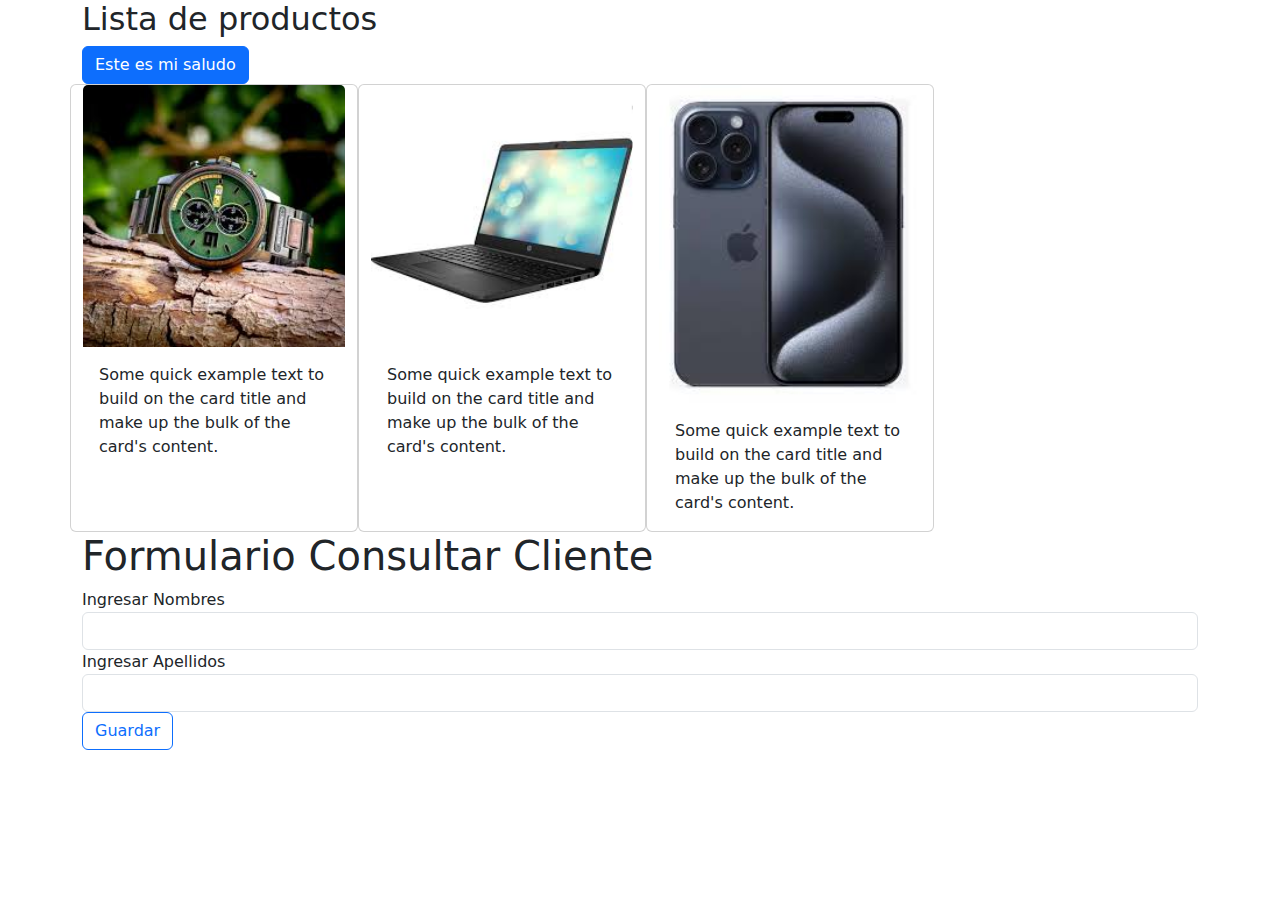
<file: index.html>
<!doctype html>
<html lang="en">
  <head>
    <meta charset="utf-8">
    <meta name="viewport" content="width=device-width, initial-scale=1">
    <title>Bootstrap demo</title>
    <link href="https://cdn.jsdelivr.net/npm/bootstrap@5.3.3/dist/css/bootstrap.min.css" rel="stylesheet" integrity="sha384-QWTKZyjpPEjISv5WaRU9OFeRpok6YctnYmDr5pNlyT2bRjXh0JMhjY6hW+ALEwIH" crossorigin="anonymous">
  </head>
  <body>


    <div class="container">

      <h2>Lista de productos</h2>

      <button type="button" class="btn btn-primary" data-bs-toggle="modal" data-bs-target="#exampleModal">
        Este es mi saludo
      </button>
      


      <div class="row">

        <div class="card" style="width: 18rem;">
          <img src="[data-uri]" class="card-img-top" alt="...">
          <div class="card-body">
            <p class="card-text">Some quick example text to build on the card title and make up the bulk of the card's content.</p>
          </div>
        </div>


        <div class="card" style="width: 18rem;">
          <img src="[data-uri]" class="card-img-top" alt="...">
          <div class="card-body">
            <p class="card-text">Some quick example text to build on the card title and make up the bulk of the card's content.</p>
          </div>
        </div>


        <div class="card" style="width: 18rem;">
          <img src="[data-uri]" class="card-img-top" alt="...">
          <div class="card-body">
            <p class="card-text">Some quick example text to build on the card title and make up the bulk of the card's content.</p>
          </div>
        </div>

      </div>






      <!-- Button trigger modal -->

<!-- Modal -->
<div class="modal fade" id="exampleModal" tabindex="-1" aria-labelledby="exampleModalLabel" aria-hidden="true">
  <div class="modal-dialog">
    <div class="modal-content">
      <div class="modal-header">
        <h1 class="modal-title fs-5" id="exampleModalLabel">Modal title</h1>
        <button type="button" class="btn-close" data-bs-dismiss="modal" aria-label="Close"></button>
      </div>
      <div class="modal-body">
        <img src="[data-uri]" alt="">
      </div>
      <div class="modal-footer">
        <button type="button" class="btn btn-secondary" data-bs-dismiss="modal">Close</button>
        <button type="button" class="btn btn-primary">Save changes</button>
      </div>
    </div>
  </div>
</div>

    </div>


    <div class="container">
      <h1>Formulario Consultar Cliente</h1>

       <form action="respuesta.html" method="GET">

        <div>
            <label for="nombre">Ingresar Nombres</label>
            <input type="text" name="nombre" class="form-control" value="">
        </div>

        <div>
            <label for="apellido" >Ingresar Apellidos</label>
            <input type="text" name="apellido" class="form-control" value="">
        </div>

        <div>
            <input type="submit" value="Guardar" class="btn btn-outline-primary">
        </div>

    </form>
      
    </div>



      
    <script src="https://cdn.jsdelivr.net/npm/bootstrap@5.3.3/dist/js/bootstrap.bundle.min.js" integrity="sha384-YvpcrYf0tY3lHB60NNkmXc5s9fDVZLESaAA55NDzOxhy9GkcIdslK1eN7N6jIeHz" crossorigin="anonymous"></script>
  </body>
</html>
</file>
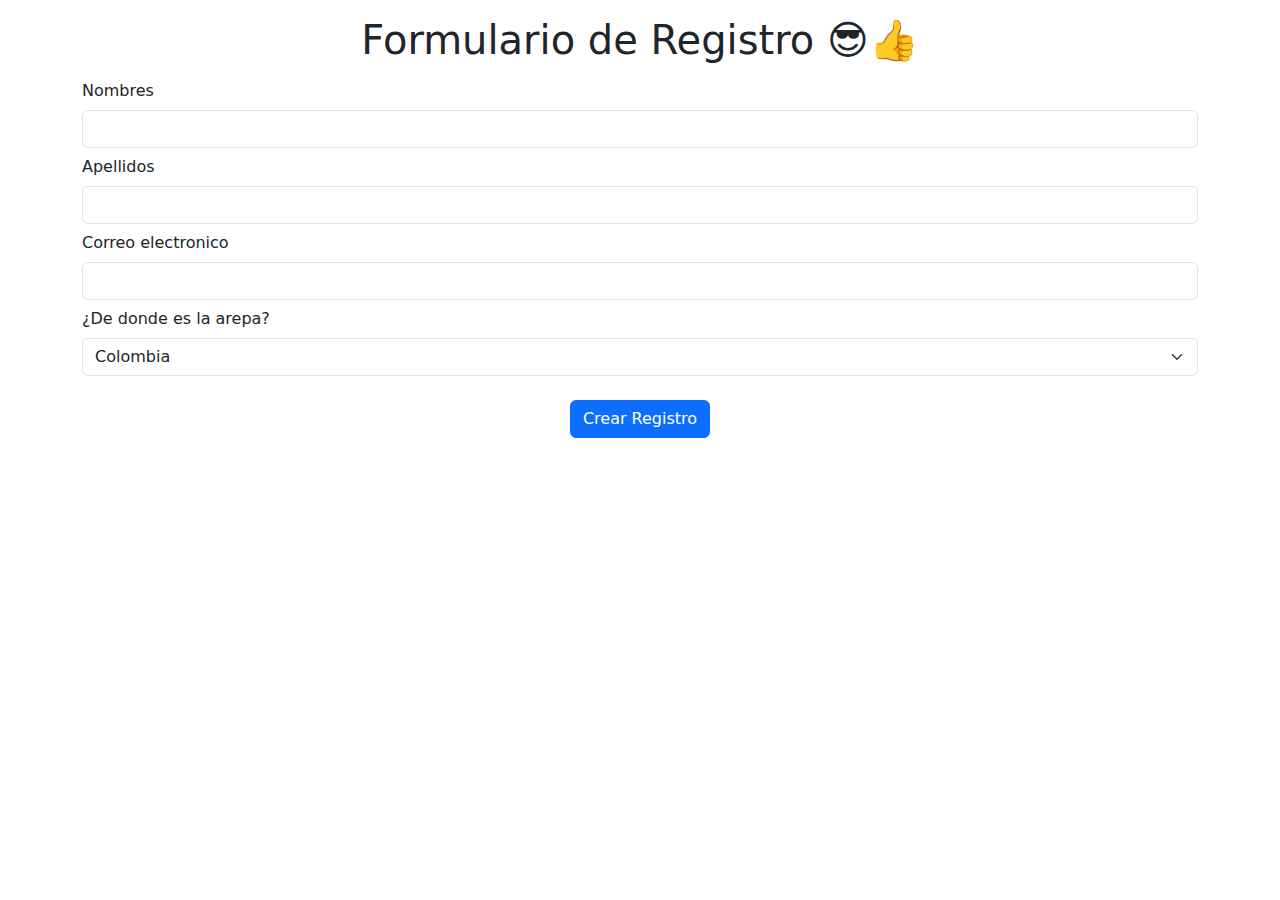
<file: form.html>
<!doctype html>
<html lang="en">
  <head>
    <meta charset="utf-8">
    <meta name="viewport" content="width=device-width, initial-scale=1">
    <title>Bootstrap demo</title>
    <link href="https://cdn.jsdelivr.net/npm/bootstrap@5.3.3/dist/css/bootstrap.min.css" rel="stylesheet" integrity="sha384-QWTKZyjpPEjISv5WaRU9OFeRpok6YctnYmDr5pNlyT2bRjXh0JMhjY6hW+ALEwIH" crossorigin="anonymous">
  
     <link rel="stylesheet" href="styles.css">   
</head>
  <body>
    
    <div class="container mt-3">
        <h1 class="text-center">Formulario de Registro 😎👍</h1>

        <div class="form-group">
            <label  class="col-form-label">Nombres</label>
            <input type="text" class="form-control">
        </div>

        <div class="form-group">
            <label  class="col-form-label">Apellidos</label>
            <input type="text" class="form-control">
        </div>

        <div class="form-group">
            <label  class="col-form-label">Correo electronico</label>
            <input type="text" class="form-control">

            </div>


            <div class="form-group">

                <label class="col-form-label" for="pais">¿De donde es la arepa?</label>
                <select name="" id="" class="form-select">
                    <option value="colombia">Colombia</option>
                    <option value="venezuela">Venezuela</option>
                </select>
            </div>



            

            <div class="form-group text-center mt-4">
                <button class="btn btn-primary">Crear Registro</button>
            </div>

            <div>

            </div>

        

        
    </div>

    <script src="https://cdn.jsdelivr.net/npm/bootstrap@5.3.3/dist/js/bootstrap.bundle.min.js" integrity="sha384-YvpcrYf0tY3lHB60NNkmXc5s9fDVZLESaAA55NDzOxhy9GkcIdslK1eN7N6jIeHz" crossorigin="anonymous"></script>
  </body>
</html>
</file>
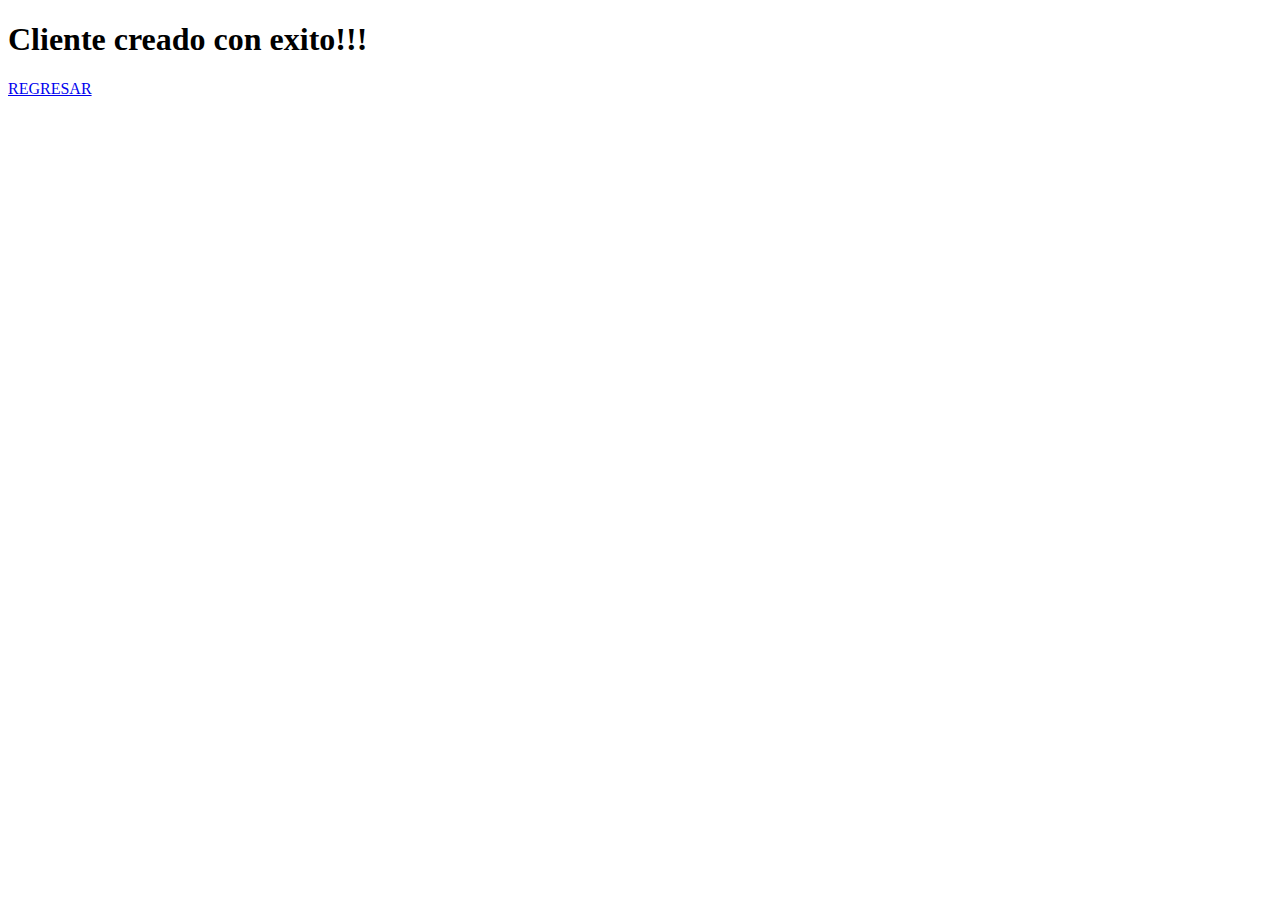
<file: respuesta.html>
<!DOCTYPE html>
<html lang="en">
<head>
    <meta charset="UTF-8">
    <meta name="viewport" content="width=device-width, initial-scale=1.0">
    <title>Document</title>
</head>
<body>

    <h1>Cliente creado con exito!!!</h1>


    <a href="https://tienda-html.netlify.app/">REGRESAR</a>


    <script>

        const url = new URL(window.location.href);


const params = new URLSearchParams(url.search);


const nombre = params.get('nombre');
const apellido = params.get('apellido');


// Muestra los valores en el HTML
document.getElementById('nombre').textContent = nombre + '' + apellido;

    </script>
    
</body>
</html>
</file>
<file: styles.css>
@media screen and (min-width: 20px) and (max-width: 500px){
    *{
        background-color: indigo;
    }

   
   .btn{
    background-color: green;
   }

   h1{
    color: white;
   }

   label{
    color: white;
   }
}
</file>
